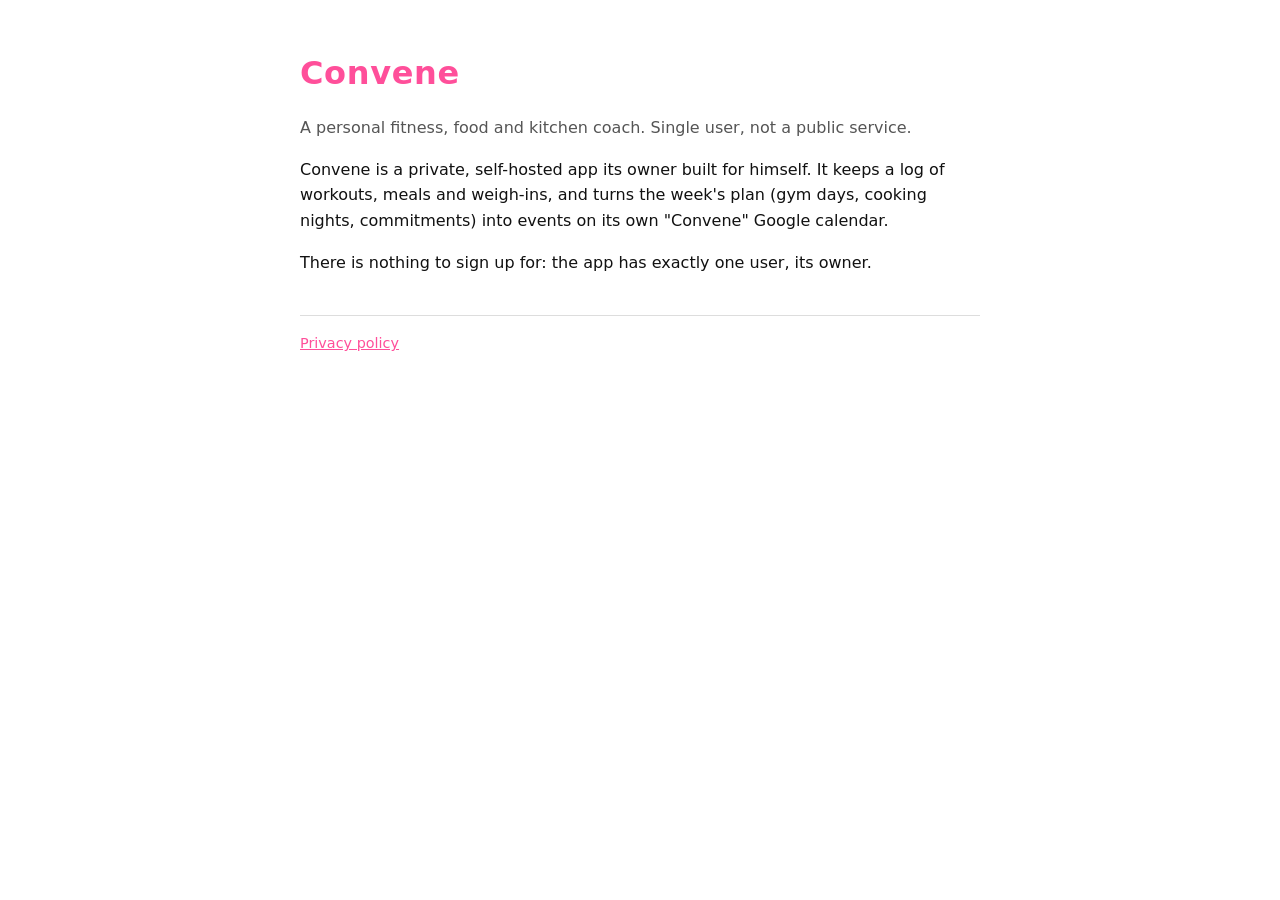
<file: index.html>
<!doctype html>
<html lang="en"><head><meta charset="utf-8"><meta name="viewport" content="width=device-width, initial-scale=1">
<title>Convene</title><link rel="stylesheet" href="style.css"></head>
<body><main>
<h1>Convene</h1>
<p class="muted">A personal fitness, food and kitchen coach. Single user, not a public service.</p>
<p>Convene is a private, self-hosted app its owner built for himself. It keeps a log of workouts, meals and
weigh-ins, and turns the week's plan (gym days, cooking nights, commitments) into events on its own
"Convene" Google calendar.</p>
<p>There is nothing to sign up for: the app has exactly one user, its owner.</p>
<footer><a href="privacy.html">Privacy policy</a></footer>
</main></body></html>
</file>
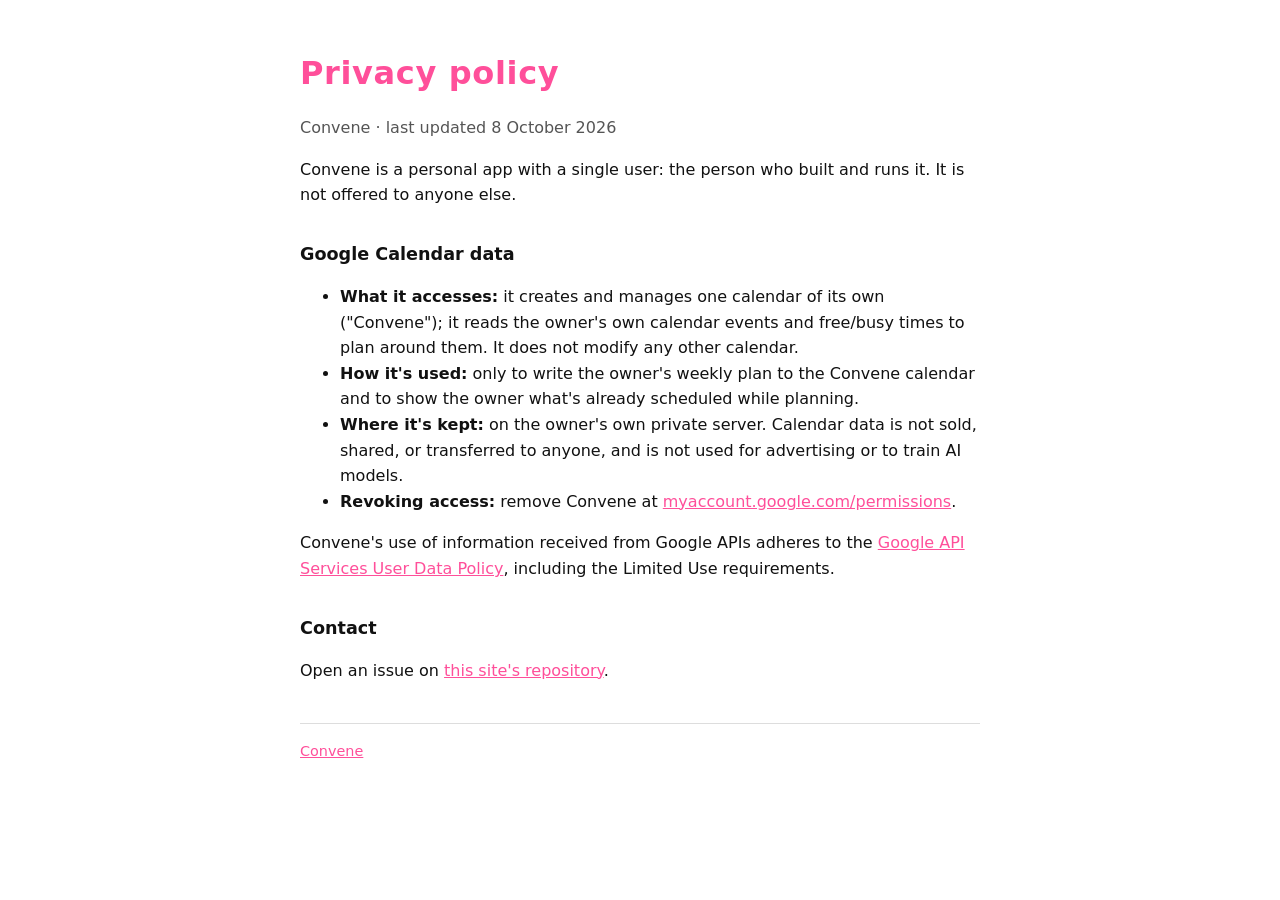
<file: privacy.html>
<!doctype html>
<html lang="en"><head><meta charset="utf-8"><meta name="viewport" content="width=device-width, initial-scale=1">
<title>Convene privacy policy</title><link rel="stylesheet" href="style.css"></head>
<body><main>
<h1>Privacy policy</h1>
<p class="muted">Convene · last updated 8 October 2026</p>
<p>Convene is a personal app with a single user: the person who built and runs it. It is not offered to anyone else.</p>
<h2>Google Calendar data</h2>
<ul>
  <li><b>What it accesses:</b> it creates and manages one calendar of its own ("Convene"); it reads the owner's own
    calendar events and free/busy times to plan around them. It does not modify any other calendar.</li>
  <li><b>How it's used:</b> only to write the owner's weekly plan to the Convene calendar and to show the owner what's
    already scheduled while planning.</li>
  <li><b>Where it's kept:</b> on the owner's own private server. Calendar data is not sold, shared, or transferred to
    anyone, and is not used for advertising or to train AI models.</li>
  <li><b>Revoking access:</b> remove Convene at <a href="https://myaccount.google.com/permissions">myaccount.google.com/permissions</a>.</li>
</ul>
<p>Convene's use of information received from Google APIs adheres to the
<a href="https://developers.google.com/terms/api-services-user-data-policy">Google API Services User Data Policy</a>,
including the Limited Use requirements.</p>
<h2>Contact</h2>
<p>Open an issue on <a href="https://github.com/nhanaa/convene-app">this site's repository</a>.</p>
<footer><a href="index.html">Convene</a></footer>
</main></body></html>
</file>
<file: style.css>
:root { --bg: #000; --text: #F5F5F5; --muted: #A3A3A3; --pink: #FF4F9A; --line: #262626; }
@media (prefers-color-scheme: light) { :root { --bg: #fff; --text: #111; --muted: #555; --line: #ddd; } }
html, body { margin: 0; background: var(--bg); color: var(--text); font: 16px/1.6 system-ui, -apple-system, "Segoe UI", sans-serif; }
main { max-width: 680px; margin: 0 auto; padding: 48px 16px; }
h1 { color: var(--pink); letter-spacing: 0.02em; margin: 0 0 4px; }
h2 { margin-top: 32px; font-size: 1.1rem; }
p, li { color: var(--text); } .muted { color: var(--muted); }
a { color: var(--pink); }
footer { margin-top: 40px; padding-top: 16px; border-top: 1px solid var(--line); font-size: 0.9rem; color: var(--muted); }
</file>
